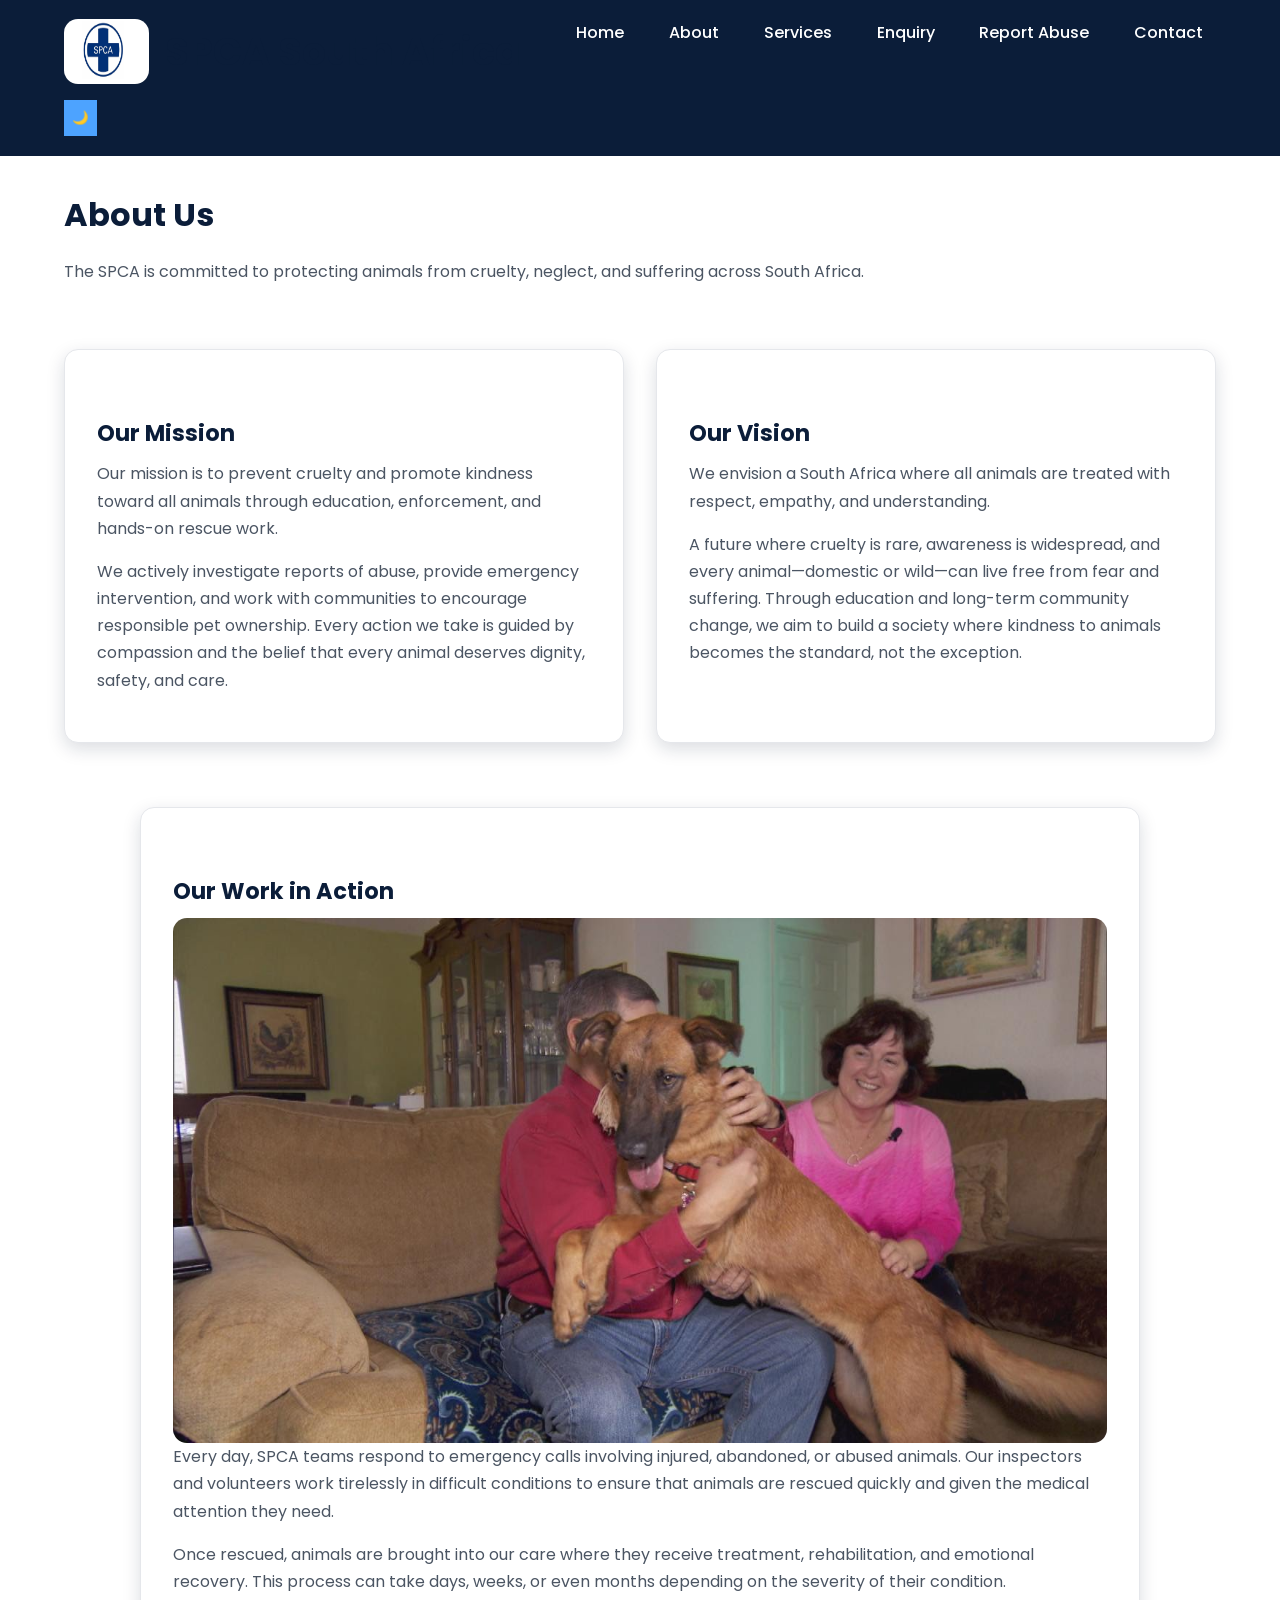
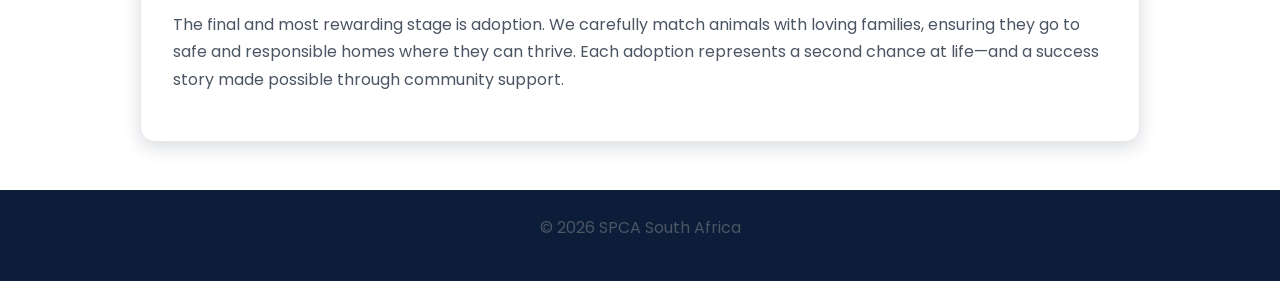
<file: about.html>
<!DOCTYPE html>
<html lang="en">
<head>
    <meta charset="UTF-8">
    <meta name="viewport" content="width=device-width, initial-scale=1.0">

    <title>SPCA South Africa | About Us</title>

    <meta name="description" content="Learn about SPCA South Africa, a trusted animal welfare organisation dedicated to rescuing, protecting, and rehabilitating animals in need across South Africa.">

    <link href="https://fonts.googleapis.com/css2?family=Poppins:wght@400;500;600;700&display=swap" rel="stylesheet">
    <link rel="stylesheet" href="styles/display.css">
</head>

<body>

<header>
    <div class="logo-container">
        <img src="images/spca-logo.jpg" alt="SPCA South Africa Logo" class="logo">
        <h1>SPCA South Africa</h1>
    </div>

    <nav>
        <ul class="nav-links">
            <li><a href="index.html">Home</a></li>
            <li><a href="about.html">About</a></li>
            <li><a href="services.html">Services</a></li>
            <li><a href="enquiry.html">Enquiry</a></li>
            <li><a href="report.html">Report Abuse</a></li>
            <li><a href="contact.html">Contact</a></li>
        </ul>
    </nav>

    <button id="theme-toggle" class="theme-btn">
        🌙
    </button>
</header>

<main>

    <section class="page-heading">
        <h2>About Us</h2>
        <p>
            The SPCA is committed to protecting animals from cruelty, neglect, and suffering across South Africa.
        </p>
    </section>

    <div class="content-grid">

        <section class="card">
            <h3>Our Mission</h3>
            <p>
                Our mission is to prevent cruelty and promote kindness toward all animals through education,
                enforcement, and hands-on rescue work.
            </p>
            <p>
                We actively investigate reports of abuse, provide emergency intervention, and work with communities
                to encourage responsible pet ownership. Every action we take is guided by compassion and the belief
                that every animal deserves dignity, safety, and care.
            </p>
        </section>

        <section class="card">
            <h3>Our Vision</h3>
            <p>
                We envision a South Africa where all animals are treated with respect, empathy, and understanding.
            </p>
            <p>
                A future where cruelty is rare, awareness is widespread, and every animal—domestic or wild—can live
                free from fear and suffering. Through education and long-term community change, we aim to build a
                society where kindness to animals becomes the standard, not the exception.
            </p>
        </section>

    </div>

    <section class="card">
        <h3>Our Work in Action</h3>

        <img src="images/mcgonagall-adoption.jpg" alt="Rescued dog finding a new home">

        <p>
            Every day, SPCA teams respond to emergency calls involving injured, abandoned, or abused animals.
            Our inspectors and volunteers work tirelessly in difficult conditions to ensure that animals are
            rescued quickly and given the medical attention they need.
        </p>

        <p>
            Once rescued, animals are brought into our care where they receive treatment, rehabilitation,
            and emotional recovery. This process can take days, weeks, or even months depending on the severity
            of their condition.
        </p>

        <p>
            The final and most rewarding stage is adoption. We carefully match animals with loving families,
            ensuring they go to safe and responsible homes where they can thrive. Each adoption represents a
            second chance at life—and a success story made possible through community support.
        </p>
    </section>

</main>

<footer>
    <p>&copy; 2026 SPCA South Africa</p>
</footer>

<script src="scripts/script.js"></script>
</body>
</html>
</file>
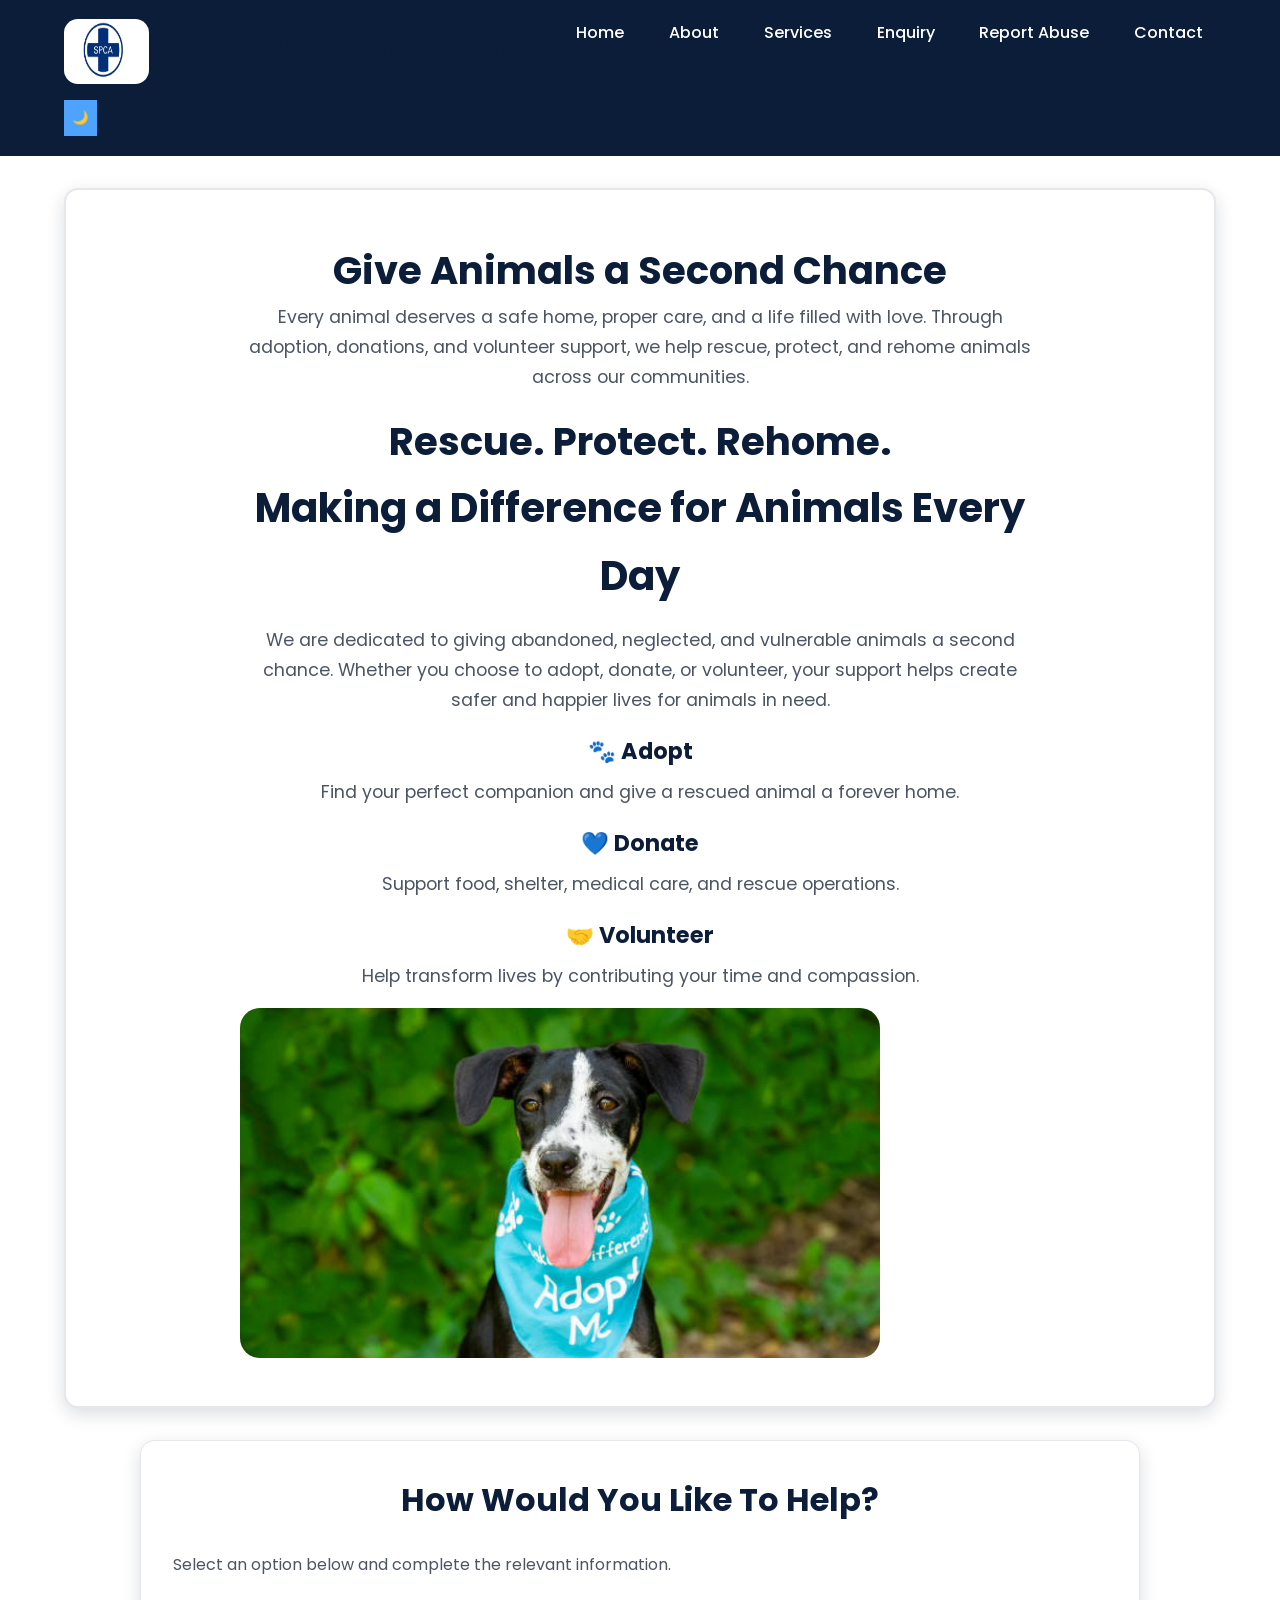
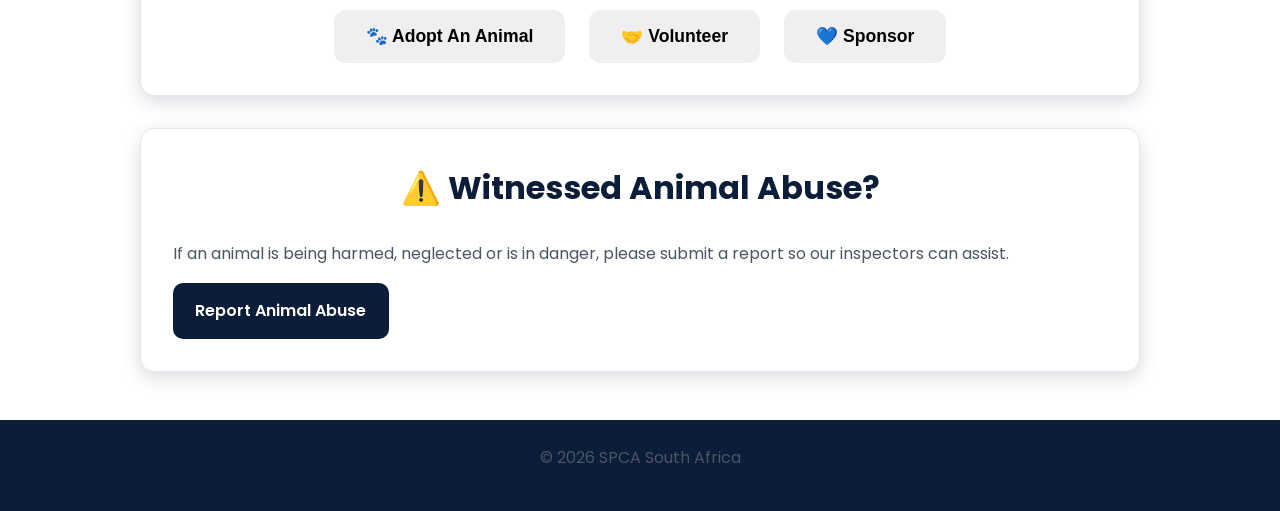
<file: enquiry.html>
<!DOCTYPE html>
<html lang="en">

<head>
    <meta charset="UTF-8">
    <meta name="viewport" content="width=device-width, initial-scale=1.0">

    <title>SPCA South Africa | Adoption, Volunteer & Sponsorship Enquiries</title>

    <meta name="description" content="Submit an enquiry to SPCA South Africa for pet adoption,
     volunteering opportunities, or sponsorship support. Help animals in need across South Africa.">

    <link href="https://fonts.googleapis.com/css2?family=Poppins:wght@400;500;600;700&display=swap" rel="stylesheet">
    <link rel="stylesheet" href="styles/display.css">
</head>



<body>

<header>
    <div class="logo-container">
        <img src="images/spca-logo.jpg" alt="SPCA South Africa Logo" class="logo">
        <h1>SPCA South Africa</h1>
    </div>

    <nav>
        <ul class="nav-links">
            <li><a href="index.html">Home</a></li>
            <li><a href="about.html">About</a></li>
            <li><a href="services.html">Services</a></li>
            <li><a href="enquiry.html">Enquiry</a></li>
            <li><a href="report.html">Report Abuse</a></li>
            <li><a href="contact.html">Contact</a></li>
        </ul>
    </nav>

    <button id="theme-toggle" class="theme-btn">
        🌙
    </button>
</header>

<main>

<form id="enquiry-form">

<!-- HERO -->

<section class="hero">


<div class="hero-content">

    <h1>Give Animals a Second Chance</h1>

    <p>
        Every animal deserves a safe home, proper care, and a life filled with love.
        Through adoption, donations, and volunteer support, we help rescue, protect,
        and rehome animals across our communities.
    </p>

    <div class="hero-features">



<h1>Rescue. Protect. Rehome.</h1>

<h2>Making a Difference for Animals Every Day</h2>

<p>
    We are dedicated to giving abandoned, neglected, and vulnerable animals a second chance.
    Whether you choose to adopt, donate, or volunteer, your support helps create safer and happier lives for animals in need.
</p>

<h3>🐾 Adopt</h3>
<p>Find your perfect companion and give a rescued animal a forever home.</p>

<h3>💙 Donate</h3>
<p>Support food, shelter, medical care, and rescue operations.</p>

<h3>🤝 Volunteer</h3>
<p>Help transform lives by contributing your time and compassion.</p>


</div>



<img 
src="images/dog-adopted-cute.jpg"
alt="Rescued dog waiting for adoption"
class="hero-image">


</section>







<!-- CHOOSE SUPPORT TYPE -->


<section class="card">


<h2>
How Would You Like To Help?
</h2>


<p>
Select an option below and complete the relevant information.
</p>



<div class="choice-buttons">


<button type="button" id="adoption-choice">

🐾 Adopt An Animal

</button>



<button type="button" id="volunteer-choice">

🤝 Volunteer

</button>



<button type="button" id="sponsor-choice">

💙 Sponsor

</button>



</div>


</section>








<!-- PERSONAL INFORMATION -->


<section class="card hidden" id="personal-section">


<h2>
Your Information
</h2>


<p>
Please provide your details so our team can contact you regarding your enquiry.
</p>



<label>
Name
</label>

<input 
type="text"
id="name"
required>




<label>
Surname
</label>

<input 
type="text"
id="surname"
required>




<label>
Phone Number
</label>

<input 
type="tel"
id="phone"
required>




<label>
Email Address
</label>

<input 
type="email"
id="email"
required>




<label>
Residential Address
</label>

<input 
type="text"
id="address"
required>




<label>
Age
</label>


<select id="age">


<option>
Select age
</option>


<option>
Under 18
</option>


<option>
18 - 25
</option>


<option>
26 - 40
</option>


<option>
41 - 60
</option>


<option>
60+
</option>



</select>



</section>








<!-- GUARDIAN SECTION -->


<section class="card hidden" id="guardian-section">


<h2>
Parent / Guardian Information
</h2>


<p>
Applicants under 18 require parent or guardian approval.
</p>



<input placeholder="Parent/Guardian Name">


<input placeholder="Parent/Guardian Surname">


<input placeholder="Parent/Guardian Phone Number">


<input placeholder="Parent/Guardian Email">


<input placeholder="Parent/Guardian Address">


</section>








<!-- ADOPTION -->


<section class="card hidden" id="adoption-section">


<h2>
🐾 Adoption Information
</h2>




<h3>
What animal are you interested in adopting?
</h3>



<label>
<input type="checkbox">
Dog
</label>



<label>
<input type="checkbox">
Cat
</label>



<label>
<input type="checkbox">
Rabbit
</label>



<label>
<input type="checkbox">
Snake
</label>



<label>
<input type="checkbox">
Bird
</label>



<label>
<input type="checkbox">
Reptile
</label>



<label>
<input type="checkbox">
Farm Animal
</label>



<label>
<input type="checkbox" id="other-animal-check">
Other
</label>



<input 
type="text"
id="other-animal"
placeholder="Please specify animal">







<h3>
Do you currently own pets?
</h3>



<label>
<input type="radio" name="pets">
Yes
</label>


<label>
<input type="radio" name="pets">
No
</label>





<div id="pet-details">


<label>
How many pets do you currently own?
</label>


<input type="number">


<label>
Please describe your current pets
</label>


<textarea></textarea>


</div>







<h3>
Home Information
</h3>




<label>
Home Type
</label>



<select id="home-type">


<option>
Select home type
</option>


<option>
Flat
</option>


<option>
Complex
</option>


<option>
Estate
</option>


<option>
House
</option>


<option>
Plot/Farm
</option>



</select>






<div id="pet-permission">


<label>
Does your building allow pets?
</label>


<select>

<option>
Yes
</option>


<option>
No
</option>


</select>


</div>







<label>
Why would you like to adopt?
</label>


<textarea></textarea>

<button id="submit-enquiry" class="btn">
    Submit Enquiry
</button>

<div id="enquiry-message"></div>


</section>









<!-- VOLUNTEER -->


<section class="card hidden" id="volunteer-section">


<h2>
🤝 Volunteer Information
</h2>




<label>
Volunteer Area
</label>


<select>


<option>
Animal Care
</option>


<option>
Cleaning and Maintenance
</option>


<option>
Events
</option>


<option>
Fundraising
</option>


<option>
Administration
</option>


</select>





<h3>
Availability
</h3>



<label>
<input type="checkbox">
Weekdays
</label>



<label>
<input type="checkbox">
Weekends
</label>



<label>
<input type="checkbox">
School Holidays
</label>





<label>
Hours available per week
</label>


<input type="number">




<div id="enquiry-message"></div>

<button id="submit-enquiry" class="btn">
    Submit Enquiry
</button>

</section>


<!-- SPONSOR -->


<section class="card hidden" id="sponsor-section">


<h2>
💙 Sponsorship
</h2>



<p>

Your support helps us continue rescuing, caring for and protecting animals.
Our team will ensure your sponsorship reaches the areas where it is needed most.

</p>





<div class="sponsor-options">



<div class="sponsor-card">


<h3>
❤️ General Animal Support
</h3>


<i>
Allow us to direct your contribution to the areas that need it most, including food, shelter, medical care and rehabilitation.
</i>


<p>
Minimum sponsorship: R100
</p>


<button type="button">
Select
</button>


</div>






<div class="sponsor-card">


<h3>
🐶 Kennel Sponsor
</h3>


<i>
Help provide shelter, care and comfort for rescued dogs while they wait for their forever homes.
</i>


<p>
Minimum sponsorship: R250
</p>


<button type="button">
Select
</button>


</div>






<div class="sponsor-card">


<h3>
🐱 Cat Sanctuary Sponsor
</h3>


<i>
Support cats in our care by helping provide food, medical treatment and safe spaces.
</i>


<p>
Minimum sponsorship: R200
</p>


<button type="button">
Select
</button>


</div>






<div class="sponsor-card">


<h3>
🏥 Medical Care Sponsor
</h3>


<i>
Help cover veterinary treatment for animals requiring urgent medical attention.
</i>


<p>
Minimum sponsorship: R300
</p>


<button type="button">
Select
</button>


</div>




</div>







<h3>
Design Your Supporter Logo
</h3>


<p>

Want animals and visitors to know who is helping keep them safe?
Sponsors may upload a logo or image that can be considered for a habitat sticker.

</p>


<i>
Logos are subject to approval and must not contain offensive or inappropriate material.
</i>



<label>
Upload Logo
</label>


<input 
type="file"
accept="image/*">





<label>
Logo Name
</label>


<input type="text">





<label>
Message
</label>


<textarea></textarea>

<button id="submit-enquiry" class="btn">
    Submit Enquiry
</button>

<div id="enquiry-message"></div>

</section>





</form>


<!-- ABUSE LINK -->


<section class="card">


<h2>
⚠️ Witnessed Animal Abuse?
</h2>


<p>

If an animal is being harmed, neglected or is in danger,
please submit a report so our inspectors can assist.

</p>


<a href="report.html" class="btn">
Report Animal Abuse
</a>


</section>







</main>







<footer>


<p>
&copy; 2026 SPCA South Africa
</p>


</footer>


<script src="scripts/script.js"></script>
<script src="scripts/enquiry.js"></script>


</body>


</html>
</file>
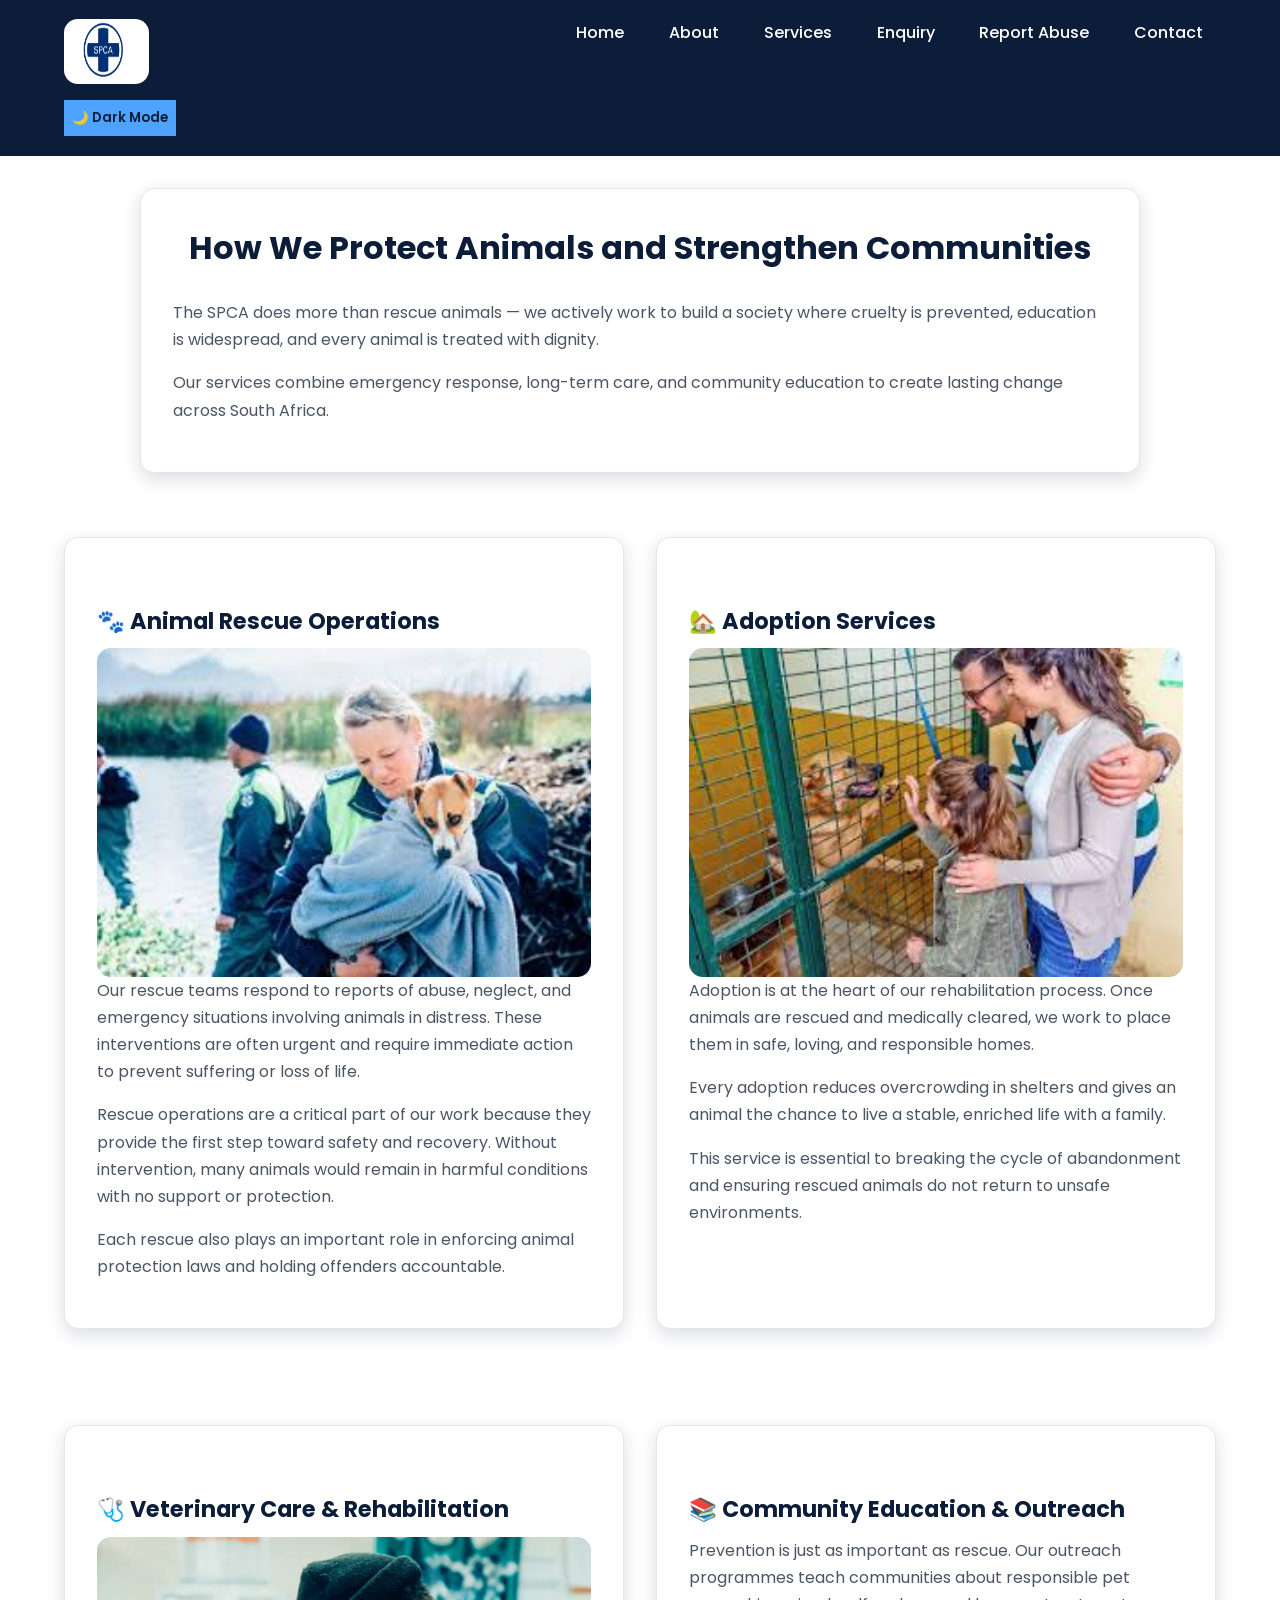
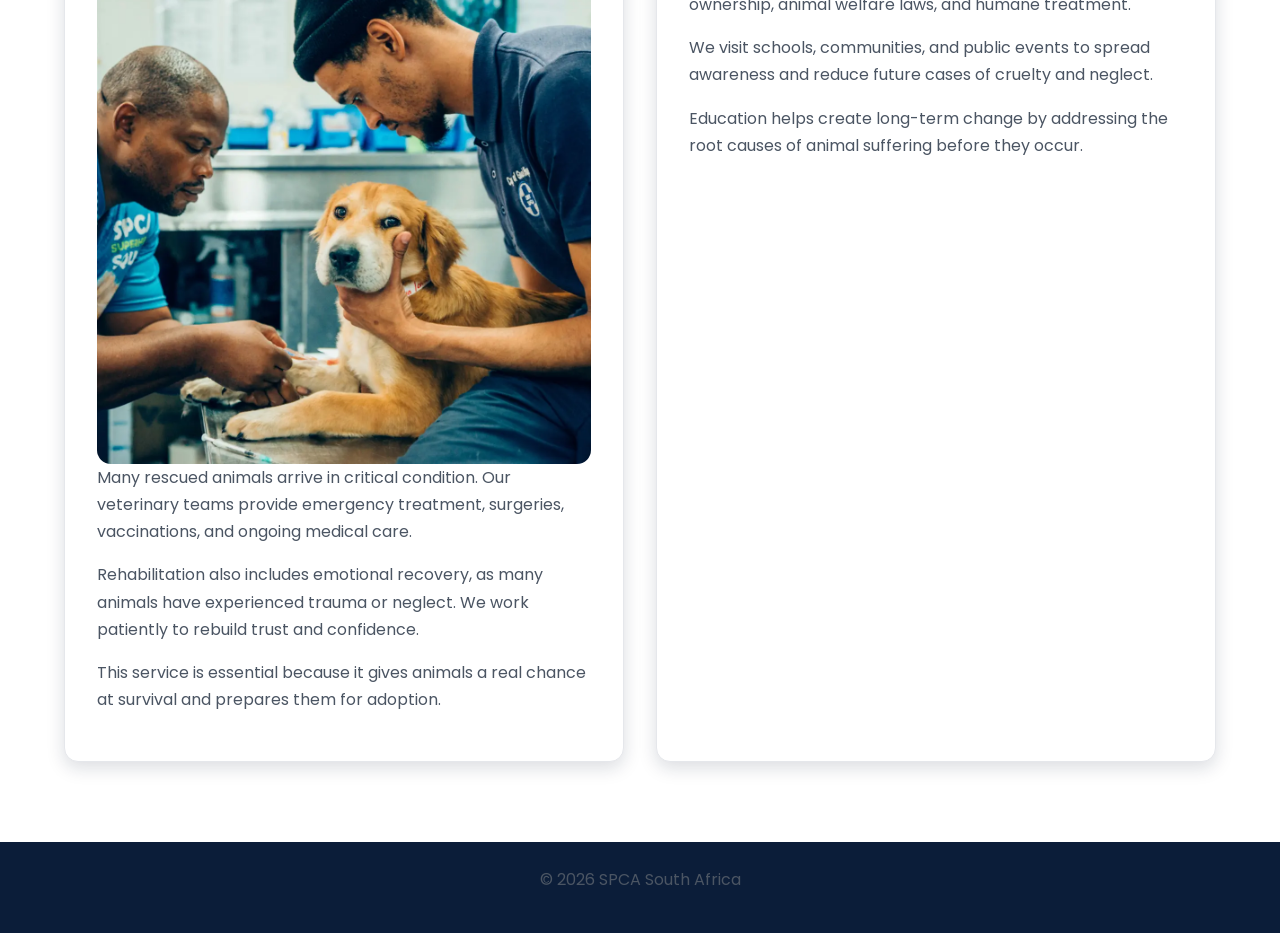
<file: services.html>
<!DOCTYPE html>
<html lang="en">

<head>
    <meta charset="UTF-8">
    <meta name="viewport" content="width=device-width, initial-scale=1.0">

    <title>SPCA South Africa | Services</title>

    <meta name="description" content="Explore SPCA South Africa services including animal rescue, adoption, veterinary care, cruelty investigations, and community education programs.">

    <link href="https://fonts.googleapis.com/css2?family=Poppins:wght@400;500;600;700&display=swap" rel="stylesheet">
    <link rel="stylesheet" href="styles/display.css">
</head>

<body>
<header>
    <div class="logo-container">
        <img src="images/spca-logo.jpg" alt="SPCA South Africa Logo" class="logo">
        <h1>SPCA South Africa</h1>
    </div>

    <nav>
        <ul class="nav-links">
            <li><a href="index.html">Home</a></li>
            <li><a href="about.html">About</a></li>
            <li><a href="services.html">Services</a></li>
            <li><a href="enquiry.html">Enquiry</a></li>
            <li><a href="report.html">Report Abuse</a></li>
            <li><a href="contact.html">Contact</a></li>
        </ul>
    </nav>

    <button id="theme-toggle" class="theme-btn">
        🌙 Dark Mode
    </button>
</header>

<main>

    <section class="card">
        <h2>How We Protect Animals and Strengthen Communities</h2>

        <p>
            The SPCA does more than rescue animals — we actively work to build a society where cruelty is prevented,
            education is widespread, and every animal is treated with dignity.
        </p>

        <p>
            Our services combine emergency response, long-term care, and community education to create lasting change
            across South Africa.
        </p>
    </section>

    <section class="services-grid">

        
        <section class="card">

            <h3>🐾 Animal Rescue Operations</h3>

            <img src="images/rescue-team.jpg" alt="SPCA rescue team assisting animals">

            <p>
                Our rescue teams respond to reports of abuse, neglect, and emergency situations involving animals in distress.
                These interventions are often urgent and require immediate action to prevent suffering or loss of life.
            </p>

            <p>
                Rescue operations are a critical part of our work because they provide the first step toward safety and recovery.
                Without intervention, many animals would remain in harmful conditions with no support or protection.
            </p>

            <p>
                Each rescue also plays an important role in enforcing animal protection laws and holding offenders accountable.
            </p>

        </section>

     
        <section class="card">

            <h3>🏡 Adoption Services</h3>

            <img src="images/adoption.jpg" alt="Dog being adopted into a loving home">

            <p>
                Adoption is at the heart of our rehabilitation process. Once animals are rescued and medically cleared,
                we work to place them in safe, loving, and responsible homes.
            </p>

            <p>
                Every adoption reduces overcrowding in shelters and gives an animal the chance to live a stable,
                enriched life with a family.
            </p>

            <p>
                This service is essential to breaking the cycle of abandonment and ensuring rescued animals
                do not return to unsafe environments.
            </p>

        </section>

       
        <section class="card">

            <h3>🩺 Veterinary Care & Rehabilitation</h3>

            <img src="images/vet-care.jpg" alt="Veterinarian treating a rescued animal">

            <p>
                Many rescued animals arrive in critical condition. Our veterinary teams provide emergency treatment,
                surgeries, vaccinations, and ongoing medical care.
            </p>

            <p>
                Rehabilitation also includes emotional recovery, as many animals have experienced trauma or neglect.
                We work patiently to rebuild trust and confidence.
            </p>

            <p>
                This service is essential because it gives animals a real chance at survival and prepares them for adoption.
            </p>

        </section>

        <section class="card">

            <h3>📚 Community Education & Outreach</h3>

            <p>
                Prevention is just as important as rescue. Our outreach programmes teach communities about responsible pet ownership,
                animal welfare laws, and humane treatment.
            </p>

            <p>
                We visit schools, communities, and public events to spread awareness and reduce future cases of cruelty and neglect.
            </p>

            <p>
                Education helps create long-term change by addressing the root causes of animal suffering before they occur.
            </p>

        </section>

    </section>

</main>

<footer>
    <p>&copy; 2026 SPCA South Africa</p>
</footer>

<script src="scripts/script.js"></script>
</body>
</html>
</file>
<file: styles/display.css>
* {
    margin: 0;
    padding: 0;
    box-sizing: border-box;
}

/* =========================
   ROOT VARIABLES (MIDNIGHT BLUE THEME)
========================= */

:root {
    --primary-color: #0b1d39;
    --secondary-color: #ffffff;
    --accent-color: #4da3ff;

    --background-color: #ffffff;
    --text-color: #0b1d39;
    --muted-text: #4b5563;

    --shadow: 0 6px 18px rgba(11, 29, 57, 0.15);
    --radius: 14px;
}

/* =========================
   GLOBAL STYLES
========================= */

body {
    
    font-family: 'Poppins', sans-serif;
    background-color: var(--background-color);
    color: var(--text-color);
    line-height: 1.7;

    transition: 
    background-color 0.4s ease,
    color 0.4s ease;
}

main {
    width: 90%;
    max-width: 1200px;
    margin: 2rem auto;
}

img {
    width: 100%;
    height: auto;
    display: block;
    border-radius: var(--radius);
}

section {
    margin-bottom: 2rem;
}



/* =========================
   TYPOGRAPHY
========================= */

h1 {
    font-size: 2.4rem;
    font-weight: 700;
    color: var(--primary-color);
}

h2 {
    font-size: 2rem;
    margin-bottom: 1rem;
    color: var(--primary-color);
}

h3 {
    font-size: 1.4rem;
    margin-bottom: 0.5rem;
    color: var(--primary-color);
}

p {
    font-size: 1rem;
    color: var(--muted-text);
    margin-bottom: 1rem;
}

/* =========================
   HEADER
========================= */

header {
    background-color: var(--primary-color);
    color: var(--secondary-color);
    padding: 1.2rem 5%;
    display: flex;
    justify-content: space-between;
    align-items: left;
    flex-wrap: wrap;
    gap: 1rem;
}

.logo-container {
    display: flex;
    gap: 1rem;
}

.logo {
    width: 85px;
    height: auto;
}

/* =========================
   NAVIGATION
========================= */

.nav-links {
    display: flex;
    list-style: none;
    gap: 1.2rem;
    flex-wrap: nowrap;
    justify-content: center;

}

.nav-links a {
    text-decoration: none;
    color: var(--secondary-color);
    font-weight: 500;
    padding: 0.5rem 0.8rem;
    border-radius: 8px;
    transition: 0.3s ease;
}

.nav-links a:hover {
    background-color: var(--accent-color);
    color: var(--primary-color);
}

.nav-links a:focus {
    outline: 2px solid var(--accent-color);
}

.nav-links a:active {
    transform: scale(0.96);
}

/* =========================
   HERO SECTION
========================= */

.hero {
    display: grid;
    grid-template-columns: repeat(2, 1fr);
    gap: 2rem;
    align-items: center;
    background-color: var(--secondary-color);
    border: 2px solid #e5e7eb;
    padding: 2rem;
    border-radius: var(--radius);
    box-shadow: var(--shadow);
}

.hero-image {
    max-height: 450px;
    object-fit: cover;
}

/* =========================
   BUTTONS
========================= */

.btn {
    display: inline-block;
    background-color: var(--primary-color);
    color: var(--secondary-color);
    padding: 0.9rem 1.4rem;
    border-radius: 10px;
    text-decoration: none;
    font-weight: 600;
    transition: 0.3s ease;
    border: none;
}

.btn:hover {
    background-color: var(--accent-color);
    color: var(--primary-color);
    transform: translateY(-2px);
}

.btn:active {
    transform: scale(0.96);
}

/* =========================
   CARDS
========================= */

.card {
    background-color: var(--secondary-color);
    border: 1px solid #e5e7eb;
    padding: 2rem;
    border-radius: var(--radius);
    box-shadow: var(--shadow);
    transition: 0.3s ease;
}

.card:hover {
    transform: translateY(-4px);
}

/* =========================
   GRIDS
========================= */

.content-grid,
.services-grid {
    display: grid;
    grid-template-columns: repeat(2, 1fr);
    gap: 2rem;
}

/* =========================
   FORMS
========================= */

.enquiry-form {
    background-color: var(--secondary-color);
    padding: 2rem;
    border-radius: var(--radius);
    box-shadow: var(--shadow);
}

.form-group {
    margin-bottom: 1.2rem;
}

label {
    display: block;
    margin-bottom: 0.5rem;
    font-weight: 600;
    color: var(--primary-color);
}

input,
textarea {
    width: 100%;
    padding: 0.9rem;
    border: 1px solid #d1d5db;
    border-radius: 10px;
    font-family: inherit;
}

input:focus,
textarea:focus {
    border-color: var(--accent-color);
    outline: none;
    box-shadow: 0 0 0 3px rgba(77, 163, 255, 0.2);
}

textarea {
    min-height: 160px;
    resize: vertical;
}

/* =========================
   CONTACT
========================= */

.contact-container {
    display: flex;
    flex-direction: column;
    gap: 1.5rem;
}

.contact-container section {
    background-color: var(--secondary-color);
    padding: 1.5rem;
    border-radius: var(--radius);
    border: 1px solid #e5e7eb;
}

.contact-container a {
    color: var(--primary-color);
    font-weight: 600;
    text-decoration: none;
}

.contact-container a:hover {
    color: var(--accent-color);
}

/* =========================
   FOOTER
========================= */

footer {
    background-color: var(--primary-color);
    color: var(--secondary-color);
    text-align: center;
    padding: 1.5rem;
    margin-top: 3rem;
}

/* =========================
   RESPONSIVE DESIGN
========================= */

@media (max-width: 992px) {
    .hero {
        grid-template-columns: 1fr;
    }

    .content-grid,
    .services-grid {
        grid-template-columns: 1fr;
    }

    header {
        flex-direction: column;
        text-align: center;
    }
}

@media (max-width: 768px) {
    h1 { font-size: 2rem; }
    h2 { font-size: 1.5rem; }

    .nav-links {
        flex-direction: column;
        align-items: center;
    }

    main {
        width: 95%;
    }
}

@media (max-width: 480px) {
    .btn {
        width: 100%;
        text-align: center;
    }
}

/* =========================
   DARK MODE VARIABLES
========================= */

body.dark-mode {

    --primary-color: #ffffff;
    --secondary-color: #111827;

    --background-color: #020617;
    --text-color: #ffffff;

    --muted-text: #d1d5db;

    --shadow: 0 6px 18px rgba(255,255,255,0.1);

}

/* =========================
   THEME BUTTON
========================= */

.theme-btn {

    background-color: var(--accent-color);
    color: var(--primary-color);

    border: none;
    padding: 0.5rem 0.5rem;
    padding-top: 0.5;

    border-radius: px;

    font-family: inherit;
    font-weight: 600;

    cursor: pointer;

    transition: 0.3s ease;
}


.theme-btn:hover {

    transform: translateY(-2px);

}


.theme-btn:active {

    transform: scale(0.95);

}

/* =========================
   ANIMAL FACT GENERATOR
========================= */


.fact-box {

text-align:center;

}


.fact-box img {

width:100%;

max-width:500px;

height:300px;

object-fit:cover;

margin:1rem auto;

}


.fact-box h3 {

color:var(--primary-color);

font-size:1.5rem;

}


.fact-box p {

font-size:1.1rem;

}

.fact-box img,
.fact-box p,
.fact-box h3 {

animation: fadeFact 0.5s ease;

}


@keyframes fadeFact {


from{

opacity:0;

transform:translateY(15px);

}


to{

opacity:1;

transform:translateY(0);

}


}

/* =========================
   STATISTICS
========================= */


.stats-container {

display:flex;
justify-content:space-around;
gap:1rem;
margin-top:2rem;

}


.stat-box {

text-align:center;

}


.stat-box h3 {

font-size:2.5rem;
color:var(--accent-color);

}




/* =========================
   CAROUSEL
========================= */


.carousel {

display:flex;
align-items:center;
justify-content:center;
gap:2rem;

}


.carousel button {

font-size:2rem;
background:none;
border:none;
cursor:pointer;

color:var(--primary-color);

}



.story-display {

max-width:600px;
text-align:center;

}



/* =========================
   QUOTES
========================= */


.quote-box {

text-align:center;

}



/* =========================
   EMERGENCY POPUP
========================= */


#emergency-button {


position:fixed;

bottom:25px;

right:25px;

background:#dc2626;

color:white;

padding:1rem;

border:none;

border-radius:50px;

cursor:pointer;

font-weight:bold;

}



.emergency-btn {
    background: red;
    color: white;
    padding: 12px 18px;
    border: none;
    border-radius: 8px;
    font-weight: bold;
    cursor: pointer;
}

.hidden {
    display: none !important;
}

/* overlay */
#emergency-modal {
    position: fixed;
    top: 0;
    left: 0;
    width: 100%;
    height: 100%;
    background: rgba(139, 0, 0, 0.85);
    display: none;
    justify-content: center;
    align-items: center;
}

#emergency-modal.show {
    display: flex;
}

/* popup box */
.emergency-box {
    background: white;
    padding: 20px;
    width: 400px;
    border-radius: 10px;
    text-align: center;
}

/* suggestions */
#spca-suggestions {
    list-style: none;
    padding: 0;
    margin-top: 10px;
    max-height: 200px;
    overflow-y: auto;
}

#spca-suggestions li {
    padding: 10px;
    cursor: pointer;
    border-bottom: 1px solid #ddd;
}

#spca-suggestions li:hover {
    background: #ffe5e5;
}



@media(max-width:768px){

.stats-container{

flex-direction:column;

}


.carousel{

flex-direction:column;

}

}

/* =========================
   RESCUE STORY CAROUSEL
========================= */


.rescue-carousel {

text-align:center;

}



.story-navigation {

display:flex;

align-items:center;

justify-content:center;

gap:2rem;

}



.carousel-button {


background:none;

border:none;

font-size:3rem;

cursor:pointer;

color:var(--primary-color);

transition:0.3s;


}



.carousel-button:hover {


transform:scale(1.2);


}




.story-container {


max-width:900px;

animation:storyFade 0.6s ease;


}



.before-after-container {


display:flex;

justify-content:center;

gap:2rem;

margin-bottom:2rem;


}




.story-image {


width:45%;


}




.story-image img {


width:100%;

height:300px;

object-fit:cover;

border-radius:15px;


}



.story-container h2 {


margin-top:1rem;

}



.story-container h3 {


font-style:italic;

color:var(--accent-color);


}



.story-container h4 {


margin-top:1.5rem;

font-size:1.2rem;


}



.story-container p {


line-height:1.7;

text-align:left;


}




.carousel-dots {


margin-top:2rem;


}



.dot {


height:14px;

width:14px;

background:#ccc;

border-radius:50%;

display:inline-block;

margin:0 6px;

cursor:pointer;


}



.dot.active {


background:var(--accent-color);


}




@keyframes storyFade {


from {

opacity:0;

transform:translateY(20px);

}


to {

opacity:1;

transform:translateY(0);

}


}




@media(max-width:768px){


.story-navigation {


flex-direction:column;


}



.before-after-container {


flex-direction:column;


}



.story-image {


width:100%;


}



.carousel-button {


font-size:2rem;


}


}

/* ===================================
   ENQUIRY PAGE STYLING
=================================== */


/* HERO CENTRING */

.enquiry-container {
    text-align: center;
}



.hero {
    display: flex;
    flex-direction: column;
    align-items: center;
    justify-content: center;
    text-align: center;
    gap: 2rem;
    padding: 3rem 1rem;
}


.hero-content {
    max-width: 800px;
}


.hero-content h2 {
    font-size: 2.5rem;
    margin-bottom: 1rem;
}


.hero-content p {
    font-size: 1.1rem;
    line-height: 1.7;
}



.hero-image {

    width: 80%;
    max-width: 700px;
    height: 350px;
    object-fit: cover;
    border-radius: 20px;

}






/* ===================================
   FORM CARDS
=================================== */


.card {

    margin: 2rem auto;
    padding: 2rem;

    max-width: 1000px;

}




.card h2 {

    text-align:center;
    margin-bottom:1.5rem;

}



.card h3 {

    margin-top:2rem;

}





/* ===================================
   CHOICE BUTTONS
=================================== */


.choice-buttons {

    display:flex;
    justify-content:center;
    flex-wrap:wrap;
    gap:1.5rem;
    margin-top:2rem;

}



.choice-buttons button {


    padding:1rem 2rem;

    border:none;

    border-radius:12px;

    cursor:pointer;

    font-size:1.1rem;

    font-weight:600;

    transition:0.3s;


}



.choice-buttons button:hover {

    transform:translateY(-5px);

}





/* ===================================
   FORM ELEMENTS
=================================== */


label {

    display:block;

    margin-top:1rem;

    font-weight:600;

}



input,
select,
textarea {


    width:100%;

    padding:0.8rem;

    margin-top:0.5rem;

    border-radius:10px;

    border:1px solid #ccc;

    font-family:Poppins, sans-serif;


}



textarea {

    min-height:120px;

    resize:vertical;

}





input:focus,
select:focus,
textarea:focus {


    outline:none;

    border-width:2px;

}






/* ===================================
   HIDDEN SECTIONS
=================================== */


.hidden {


    display:none;


}



.hidden.show {


    display:block;

    animation:fadeIn 0.5s ease;


}




@keyframes fadeIn {


from {

opacity:0;

transform:translateY(20px);

}


to {

opacity:1;

transform:translateY(0);

}


}






/* ===================================
   ANIMAL CHECKBOXES
=================================== */


label input[type="checkbox"],
label input[type="radio"] {


    width:auto;

    margin-right:0.5rem;

}





/* ===================================
   SPONSOR CARDS
=================================== */


.sponsor-options {


    display:grid;

    grid-template-columns:repeat(auto-fit,minmax(250px,1fr));

    gap:1.5rem;

    margin-top:2rem;


}



.sponsor-card {


    padding:1.5rem;

    border-radius:15px;

    text-align:center;

    transition:0.3s;

}



.sponsor-card:hover {


    transform:translateY(-5px);


}




.sponsor-card i {


    display:block;

    line-height:1.6;

    margin:1rem 0;


}



.sponsor-card button {


    padding:0.7rem 1.5rem;

    border:none;

    border-radius:10px;

    cursor:pointer;

}





/* ===================================
   ABUSE REPORT LINK
=================================== */


.emergency-link {


    text-align:center;

}



.emergency-link .btn {


    display:inline-block;

    margin-top:1rem;


}





/* ===================================
   MOBILE RESPONSIVENESS
=================================== */


@media(max-width:768px){



.hero-image {

    width:100%;

    height:250px;

}



.hero-content h2 {

    font-size:2rem;

}



.choice-buttons {


    flex-direction:column;

}



.choice-buttons button {


    width:100%;

}



.card {

    padding:1.2rem;

}



}

/* Evidence File List */


#file-list {

    margin-top:1rem;

    padding:1rem;

    border-radius:10px;

}



#file-list ul {

    list-style:none;

    padding:0;

}



#file-list li {

    padding:0.5rem;

    margin-bottom:0.5rem;

    border-radius:8px;

}



.file-count {

    font-weight:600;

}

/* ===================================
   MAPS
=================================== */

.map-controls {

    display:flex;

    gap:15px;

    align-items:center;

    justify-content:center;

    margin-bottom:20px;

    flex-wrap:wrap;

}


.map-controls select {

    padding:10px;

    border-radius:8px;

    border:1px solid #ccc;

    font-size:1rem;

}


.map-controls label {

    font-weight:600;

}

#spca-map {
    height: 500px;
    width: 100%;
    border-radius: 10px;
    margin-top: 20px;
}

/* Animal Facts */

.gallery{

display:flex;

flex-wrap:wrap;

justify-content:center;

gap:15px;

margin-top:25px;

}


.gallery-image{

width:180px;

height:140px;

object-fit:cover;

border-radius:12px;

cursor:pointer;

transition:0.3s;

}


.gallery-image:hover{

transform:scale(1.08);

box-shadow:0 8px 20px rgba(0,0,0,0.25);

}


.gallery-image.selected{

border:4px solid #00a651;

transform:scale(1.05);

}

.fact-display{

margin-top:30px;

padding:20px;

background:#f8f8f8;

border-radius:12px;

text-align:center;

}


.fact-display h3{

margin-bottom:10px;

}

.lightbox{

display:none;

position:fixed;

top:0;
left:0;

width:100%;
height:100%;

background:rgba(0,0,0,0.85);

justify-content:center;
align-items:center;

z-index:9999;

}


.lightbox img{

max-width:80%;

max-height:80%;

border-radius:15px;

box-shadow:0 10px 30px rgba(0,0,0,0.4);

}


#close-lightbox{

position:absolute;

top:20px;

right:35px;

font-size:50px;

color:white;

cursor:pointer;

transition:0.3s;

}


#close-lightbox:hover{

transform:scale(1.2);

}

.fact-display{

animation:fadeIn 0.4s ease;

}

@keyframes fadeIn{

from{

opacity:0;
transform:translateY(10px);

}

to{

opacity:1;
transform:translateY(0);

}

}
</file>
